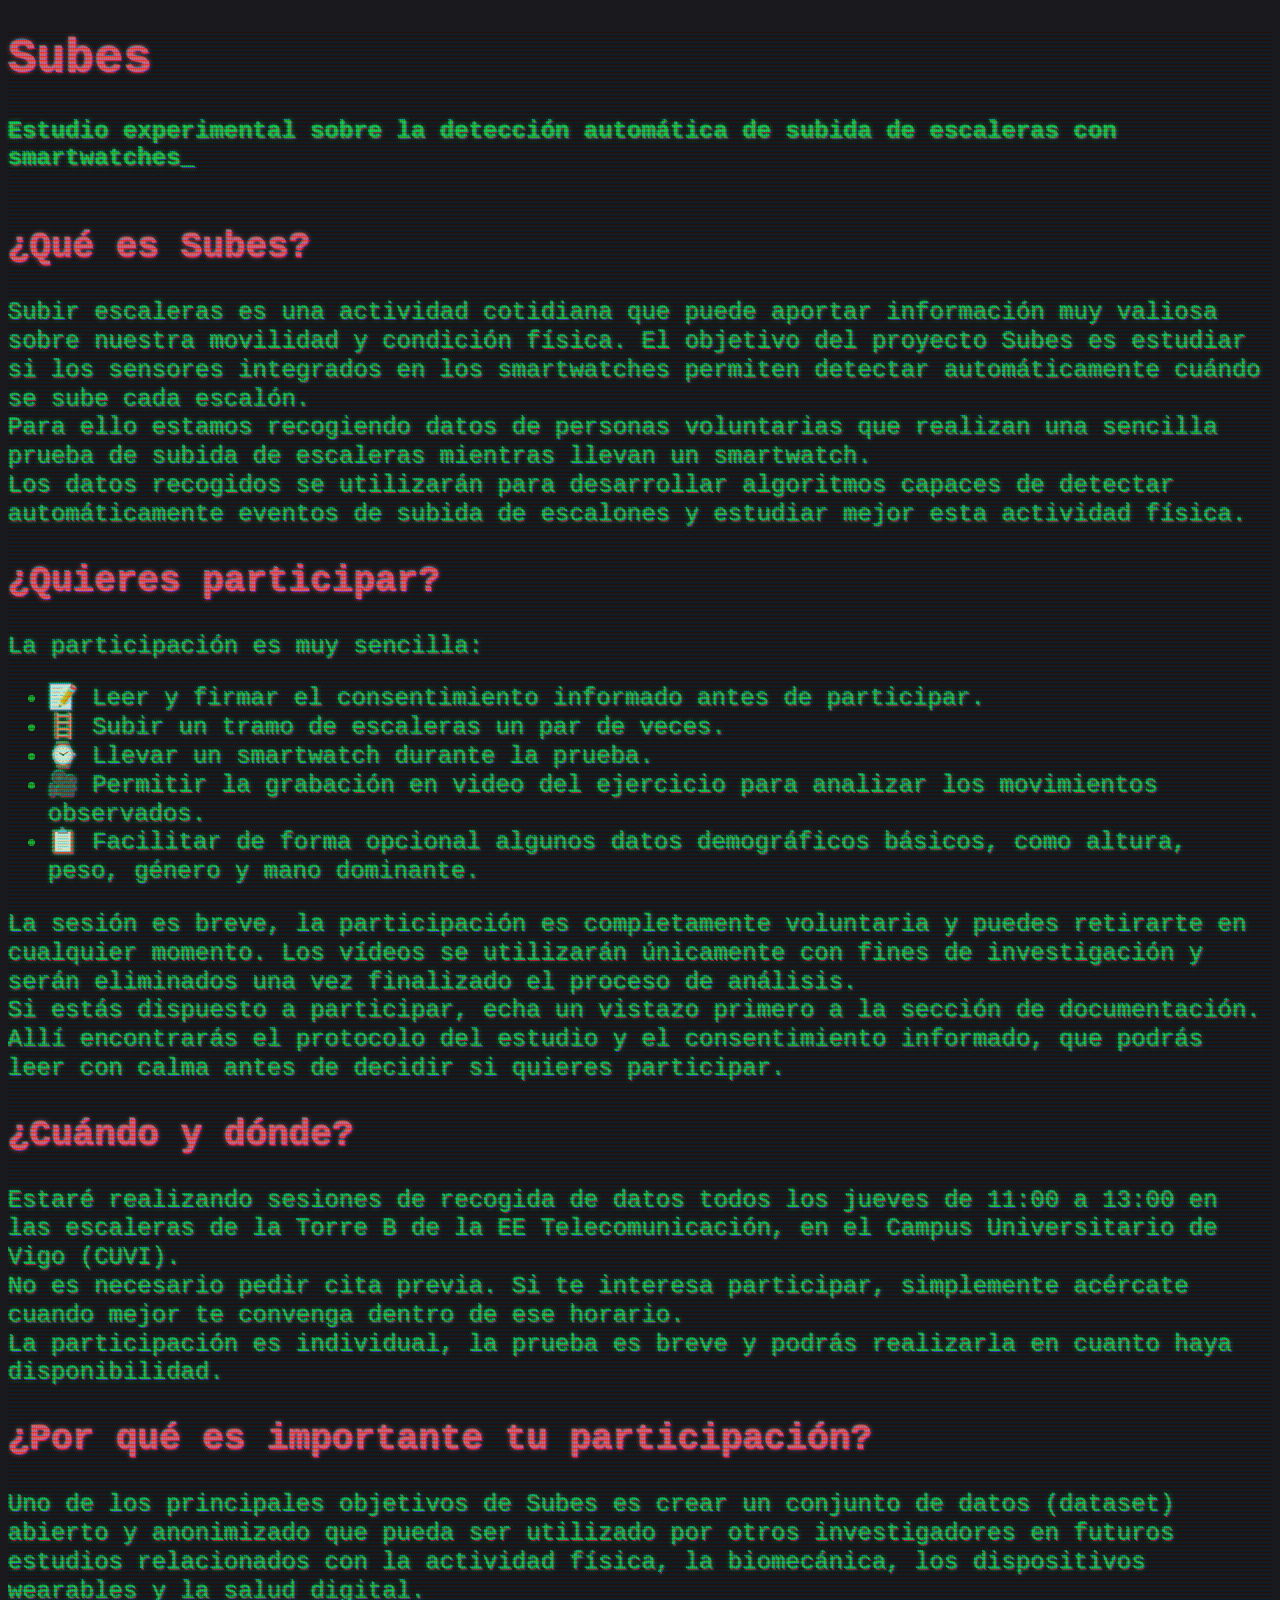
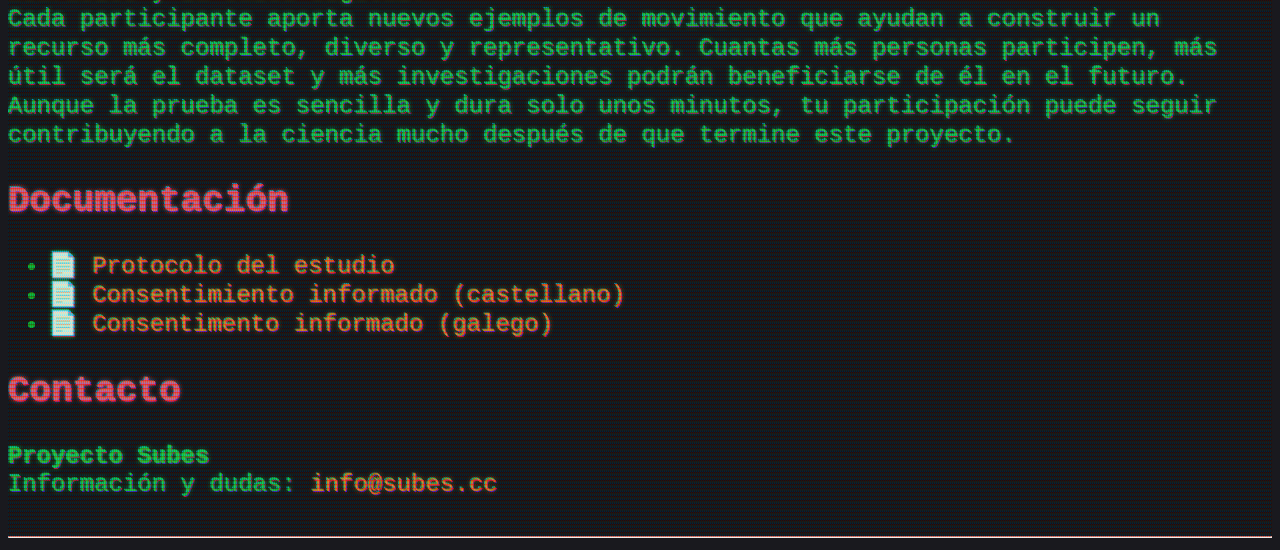
<file: docs/index.html>
<!DOCTYPE html>
<html lang="es">

<head>
    <meta charset="utf-8">
    <meta name="viewport" content="width=device-width, initial-scale=1.0">
    <title>Subes</title>
    <link rel="stylesheet" href="crt.css">
</head>

<body class="crt">
    <main>
        <h1>Subes</h1>
        <p><b>Estudio experimental sobre la detección automática de subida de escaleras con smartwatches</b><span
                class="cursor">_</span></p>
        <div class="code">
            <h2>¿Qué es Subes?</h2>
            <p>
                Subir escaleras es una actividad cotidiana que puede aportar información muy valiosa
                sobre nuestra movilidad y condición física. El objetivo del proyecto Subes es estudiar si los sensores
                integrados en los smartwatches permiten detectar automáticamente cuándo se sube cada escalón.
                <br />
                Para ello estamos recogiendo datos de personas voluntarias que realizan una sencilla
                prueba de subida de escaleras mientras llevan un smartwatch.
                <br />
                Los datos recogidos se utilizarán para desarrollar algoritmos capaces de detectar
                automáticamente eventos de subida de escalones y estudiar mejor esta actividad física.
            </p>
            <h2>¿Quieres participar?</h2>
            <p>La participación es muy sencilla:</p>
            <ul>
                <li>📝 Leer y firmar el consentimiento informado antes de participar.</li>
                <li>🪜 Subir un tramo de escaleras un par de veces.</li>
                <li>⌚ Llevar un smartwatch durante la prueba.</li>
                <li>🎥 Permitir la grabación en video del ejercicio para analizar los movimientos observados.</li>
                <li>📋 Facilitar de forma opcional algunos datos demográficos básicos, como altura, peso, género y mano
                    dominante.</li>
            </ul>
            <p>
                La sesión es breve, la participación es completamente voluntaria
                y puedes retirarte en cualquier momento.
                Los vídeos se utilizarán únicamente con fines de investigación y serán eliminados
                una vez finalizado el proceso de análisis.
                <br />
                Si estás dispuesto a participar, echa un vistazo primero a la sección de documentación.
                Allí encontrarás el protocolo del estudio y el consentimiento informado, que podrás leer
                con calma antes de decidir si quieres participar.
            </p>
            <h2>¿Cuándo y dónde?</h2>
            <p>
                Estaré realizando sesiones de recogida de datos todos los jueves de 11:00 a 13:00
                en las escaleras de la Torre B de la EE Telecomunicación,
                en el Campus Universitario de Vigo (CUVI).
                <br />
                No es necesario pedir cita previa. Si te interesa participar, simplemente acércate
                cuando mejor te convenga dentro de ese horario.
                <br />
                La participación es individual, la prueba es breve y podrás realizarla en cuanto
                haya disponibilidad.
            </p>
            <h2>¿Por qué es importante tu participación?</h2>
            <p>
                Uno de los principales objetivos de Subes es crear un conjunto de datos
                (dataset) abierto y anonimizado que pueda ser utilizado por otros investigadores
                en futuros estudios relacionados con la actividad física, la biomecánica,
                los dispositivos wearables y la salud digital.
                <br />
                Cada participante aporta nuevos ejemplos de movimiento que ayudan a construir
                un recurso más completo, diverso y representativo. Cuantas más personas
                participen, más útil será el dataset y más investigaciones podrán beneficiarse
                de él en el futuro.
                <br />
                Aunque la prueba es sencilla y dura solo unos minutos, tu participación puede
                seguir contribuyendo a la ciencia mucho después de que termine este proyecto.
            </p>
            <h2>Documentación</h2>
            <ul>
                <li>
                    📄 <a href="exp/Protocolo_Subes.v2.pdf">
                        Protocolo del estudio
                    </a>
                </li>
                <li>
                    📄 <a href="exp/ceishma-consentimento-informado-es.pdf">
                        Consentimiento informado (castellano)
                    </a>
                </li>
                <li>
                    📄 <a href="exp/ceishma-consentimento-informado.pdf">
                        Consentimento informado (galego)
                    </a>
                </li>
            </ul>
            <h2>Contacto</h2>
            <p>
                <b>Proyecto Subes</b><br>
                Información y dudas:
                <a href="mailto:info@subes.cc">
                    <span class="yellow">info@subes.cc</span>
                </a>
            </p>
        </div>
    </main>
    <hr>
</body>

</html>
</file>
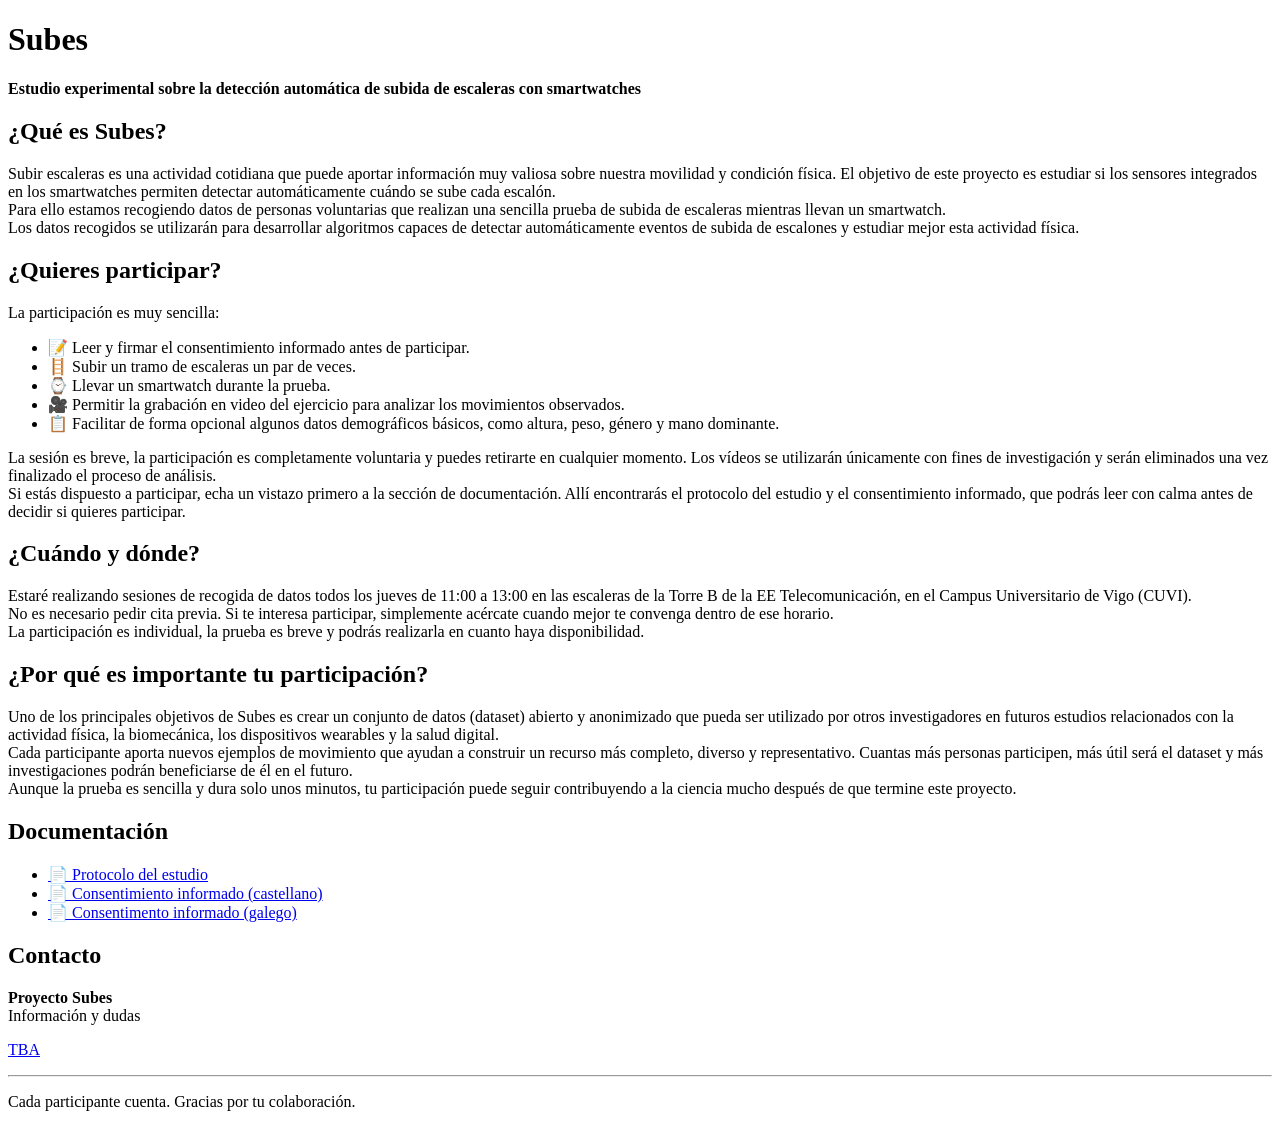
<file: docs/exp/index.html>
<!DOCTYPE html>
<html lang="es">
<head>
    <meta charset="utf-8">
    <title>Subes</title>
</head>
<body>
    <header>
        <h1>Subes</h1>
        <p>
            <b>Estudio experimental sobre la detección automática de subida de escaleras con smartwatches</b>
        </p>
    </header>
    <main>
        <h2>¿Qué es Subes?</h2>
        <p>
            Subir escaleras es una actividad cotidiana que puede aportar información muy valiosa
            sobre nuestra movilidad y condición física. El objetivo de este proyecto es estudiar si los sensores
            integrados en los smartwatches
            permiten detectar automáticamente cuándo se sube cada escalón.
            <br />
            Para ello estamos recogiendo datos de personas voluntarias que realizan una sencilla
            prueba de subida de escaleras mientras llevan un smartwatch.
            <br />
            Los datos recogidos se utilizarán para desarrollar algoritmos capaces de detectar
            automáticamente eventos de subida de escalones y estudiar mejor esta actividad física.
        </p>
        <h2>¿Quieres participar?</h2>
        <p>La participación es muy sencilla:</p>
        <ul>
            <li>📝 Leer y firmar el consentimiento informado antes de participar.</li>
            <li>🪜 Subir un tramo de escaleras un par de veces.</li>
            <li>⌚ Llevar un smartwatch durante la prueba.</li>
            <li>🎥 Permitir la grabación en video del ejercicio para analizar los movimientos observados.</li>
            <li>📋 Facilitar de forma opcional algunos datos demográficos básicos, como altura, peso, género y mano
                dominante.</li>
        </ul>
        <p>
            La sesión es breve, la participación es completamente voluntaria
            y puedes retirarte en cualquier momento.
            Los vídeos se utilizarán únicamente con fines de investigación y serán eliminados
            una vez finalizado el proceso de análisis.
            <br />
            Si estás dispuesto a participar, echa un vistazo primero a la sección de documentación.
            Allí encontrarás el protocolo del estudio y el consentimiento informado, que podrás leer
            con calma antes de decidir si quieres participar.
        </p>
        <h2>¿Cuándo y dónde?</h2>
        <p>
            Estaré realizando sesiones de recogida de datos todos los jueves de 11:00 a 13:00
            en las escaleras de la Torre B de la EE Telecomunicación,
            en el Campus Universitario de Vigo (CUVI).
            <br />
            No es necesario pedir cita previa. Si te interesa participar, simplemente acércate
            cuando mejor te convenga dentro de ese horario.
            <br />
            La participación es individual, la prueba es breve y podrás realizarla en cuanto
            haya disponibilidad.
        </p>
        
        <h2>¿Por qué es importante tu participación?</h2>

        <p>
            Uno de los principales objetivos de Subes es crear un conjunto de datos
            (dataset) abierto y anonimizado que pueda ser utilizado por otros investigadores
            en futuros estudios relacionados con la actividad física, la biomecánica,
            los dispositivos wearables y la salud digital.
            <br />
            Cada participante aporta nuevos ejemplos de movimiento que ayudan a construir
            un recurso más completo, diverso y representativo. Cuantas más personas
            participen, más útil será el dataset y más investigaciones podrán beneficiarse
            de él en el futuro.
            <br />
            Aunque la prueba es sencilla y dura solo unos minutos, tu participación puede
            seguir contribuyendo a la ciencia mucho después de que termine este proyecto.
        </p>
        <h2>Documentación</h2>
        <ul>
            <li>
                <a href="Protocolo_Subes.v2.pdf">
                    📄 Protocolo del estudio
                </a>
            </li>
            <li>
                <a href="cesentimento-informado-es.pdf">
                    📄 Consentimiento informado (castellano)
                </a>
            </li>
            <li>
                <a href="cesentimento-informado.pdf">
                    📄 Consentimento informado (galego)
                </a>
            </li>
        </ul>
        <h2>Contacto</h2>
        <p>
            <b>Proyecto Subes</b><br>
            Información y dudas
        </p>
        <p>
            <a href="mailto:TBA">
                TBA
            </a>
        </p>
    </main>
    <hr>
    <footer>
        <p>
            Cada participante cuenta. Gracias por tu colaboración.
        </p>
    </footer>
</body>

</html>
</file>
<file: docs/crt.css>
/* From: https://codepen.io/thisanimus/pen/OJpaqWz */
:root {
  --crt-red: rgb(218, 49, 49);
  --crt-green: rgb(112, 159, 115);
  --crt-blue: rgb(40, 129, 206);
}
/* Global */
html {
  font-size: 1.5rem;
  font-family: "Courier New", monospace;
  min-height: 100%;
}
main {
  color: rgba(25, 205, 55, 0.75);
}

h2,h1 {
  color: rgb(211, 89, 109);
}
a {
  color: rgba(255, 151, 5, 0.608);
  text-decoration: none;
}

a:hover {
  color: yellow;
  text-decoration: underline;
}
a :visited{
  color: rgba(155, 51, 5, 0.4);
}

.code {
  color: attr(data-color);
}
.wrapper {
  padding-top: 2rem;
  padding-left: 1rem;
  display: inline-block;
  white-space: nowrap;
}
.code {
  animation: typewriter 1s steps(14) 1s 1 normal both;
  line-height: 1.2;
  margin: 0;
  display: block;
  width: 100%;
  white-space: normal;
  overflow: hidden;
}
.cursor {
  display: inline-block;
  animation: blinkTextCursor 800ms infinite normal;
}

/* Animation */
@keyframes typewriter {
  from {
    clip-path: inset(0 100% 0 0);
  }
  to {
    clip-path: inset(0 0 0 0);
  }
}
@keyframes blinkTextCursor {
  from {
    opacity: 0;
  }
  to {
    opacity: 1;
  }
}

.crt {
  background-color: rgb(25, 25, 30);
  text-shadow: 0 0 0.2em currentColor, 1px 1px rgba(255, 0, 255, 0.5),
    -1px -1px rgba(0, 255, 255, 0.4);
  position: relative;
  &:before,
  &:after {
    content: "";
    transform: translateZ(0);
    pointer-events: none;
    /*opacity: 0.5;*/
    mix-blend-mode: overlay;
    position: absolute;
    height: 100%;
    width: 100%;
    left: 0;
    top: 0;
    z-index: 1;
  }

  &:before {
    background: repeating-linear-gradient(
      var(--crt-red) 0px,
      var(--crt-green) 2px,
      var(--crt-blue) 4px
    );
  }
  &:after {
    background: repeating-linear-gradient(
      90deg,
      var(--crt-red) 1px,
      var(--crt-green) 2px,
      var(--crt-blue) 3px
    );
  }
}
</file>
